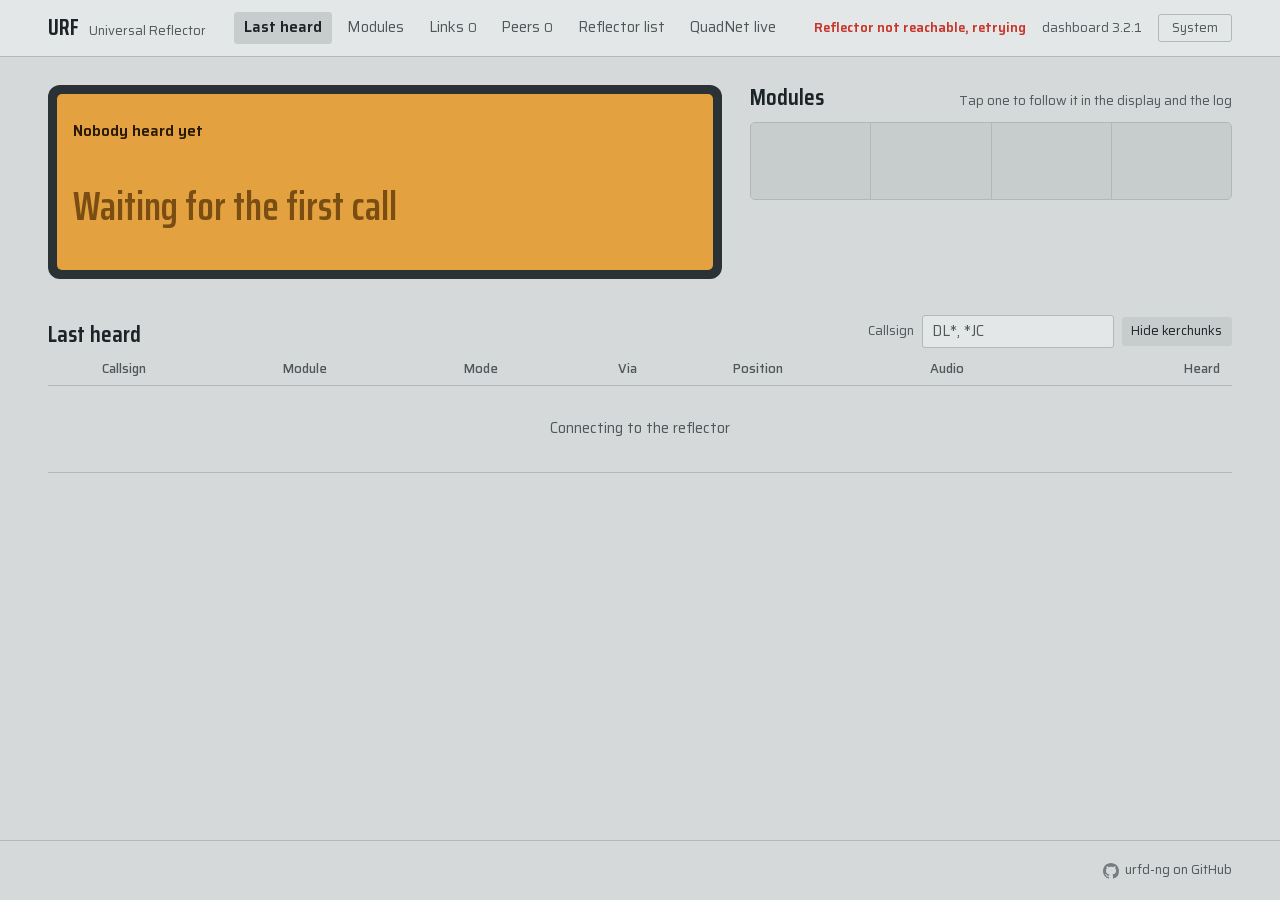
<file: dashboard/index.html>
<!DOCTYPE html>
<html lang="en">
<head>
    <meta charset="utf-8">
    <meta name="viewport" content="width=device-width, initial-scale=1">
    <meta name="description" content="URF Universal Digital Voice Reflector for Ham Radio">
    <meta name="robots" content="index,follow">
    <title>Universal Reflector</title>
    <link rel="icon" href="./favicon.svg" type="image/svg+xml">
    <link rel="icon" href="./favicon.ico" sizes="16x16 32x32 48x48 256x256">
    <link rel="preload" href="./fonts/saira-latin.woff2" as="font" type="font/woff2" crossorigin>
    <link href="css/dashboard.css" rel="stylesheet">
    <script>
    // theme before the first paint: system, light or dark
    try { var t = localStorage.getItem('urf-theme'); if (t === 'light' || t === 'dark') document.documentElement.setAttribute('data-theme', t); } catch (e) {}
    </script>
</head>
<body>
<header class="bar">
    <div class="wrap">
        <a class="brand" href="./" data-nav="users"><b id="brand-name">URF</b><span>Universal Reflector</span></a>
        <nav class="nav" aria-label="Pages" id="nav">
            <a href="./" data-nav="users">Last heard</a>
            <a href="./?show=modules" data-nav="modules">Modules</a>
            <a href="./?show=repeaters" data-nav="repeaters">Links<small id="nav-links">0</small></a>
            <a href="./?show=peers" data-nav="peers">Peers<small id="nav-peers">0</small></a>
            <a href="./?show=reflectors" data-nav="reflectors">Reflector list</a>
            <a href="./?show=livequadnet" data-nav="livequadnet">QuadNet live</a>
        </nav>
        <div class="status">
            <span class="up" id="uptime">Connecting</span>
            <span class="ver" id="version"></span>
            <button class="theme-btn" id="theme-btn" type="button" aria-label="Theme: system" title="Theme: system. Click to switch">System</button>
        </div>
    </div>
</header>
<div class="motd" id="motd" hidden><div class="wrap" id="motd-text"></div></div>
<main>
    <div class="wrap">
        <div class="strip idle" id="strip" hidden></div>
        <div id="page"></div>
    </div>
</main>
<footer class="foot">
    <div class="wrap">
        <span id="sysop"></span>
        <span class="foot-end">
            <a class="gh" id="source-link" href="https://github.com/jcmerg/urfd-ng" target="_blank" rel="noopener"><svg viewBox="0 0 16 16" width="16" height="16" aria-hidden="true"><path fill="currentColor" d="M8 0C3.58 0 0 3.58 0 8c0 3.54 2.29 6.53 5.47 7.59.4.07.55-.17.55-.38 0-.19-.01-.82-.01-1.49-2.01.37-2.53-.49-2.69-.94-.09-.23-.48-.94-.82-1.13-.28-.15-.68-.52-.01-.53.63-.01 1.08.58 1.23.82.72 1.21 1.87.87 2.33.66.07-.52.28-.87.51-1.07-1.78-.2-3.64-.89-3.64-3.95 0-.87.31-1.59.82-2.15-.08-.2-.36-1.02.08-2.12 0 0 .67-.21 2.2.82.64-.18 1.32-.27 2-.27.68 0 1.36.09 2 .27 1.53-1.04 2.2-.82 2.2-.82.44 1.1.16 1.92.08 2.12.51.56.82 1.27.82 2.15 0 3.07-1.87 3.75-3.65 3.95.29.25.54.73.54 1.48 0 1.07-.01 1.93-.01 2.2 0 .21.15.46.55.38A8.013 8.013 0 0016 8c0-4.42-3.58-8-8-8z"/></svg><span id="source-text">urfd-ng on GitHub</span></a>
            <a class="pi" id="admin-link" href="./?show=admin" data-nav="admin" title="Admin" hidden>&pi;</a>
        </span>
    </div>
</footer>
<noscript><p class="wrap">The dashboard needs JavaScript: it gets the reflector's state live over a WebSocket.</p></noscript>
<script src="js/countries.js"></script>
<script src="js/dashboard.js"></script>
<script src="js/admin.js"></script>
</body>
</html>
</file>
<file: dashboard/css/dashboard.css>
/*
 * URF dashboard: a radio front panel.
 * One amber LCD shows who is on the air, the modules are a keypad,
 * everything else is plain tables on an aluminium-grey panel.
 * A filled red tag means "transmitting"; amber means "nodes linked".
 * The audio meters of the log use green, orange and red as a traffic light.
 */

@font-face {
  font-family: "Saira";
  font-style: normal;
  font-weight: 300 800;
  font-stretch: 50% 125%;
  font-display: swap;
  src: url(../fonts/saira-latin-ext.woff2) format("woff2");
  unicode-range: U+0100-02BA, U+02BD-02C5, U+02C7-02CC, U+02CE-02D7, U+02DD-02FF, U+0304, U+0308, U+0329, U+1D00-1DBF, U+1E00-1E9F, U+1EF2-1EFF, U+2020, U+20A0-20AB, U+20AD-20C4, U+2113, U+2C60-2C7F, U+A720-A7FF;
}
@font-face {
  font-family: "Saira";
  font-style: normal;
  font-weight: 300 800;
  font-stretch: 50% 125%;
  font-display: swap;
  src: url(../fonts/saira-latin.woff2) format("woff2");
  unicode-range: U+0000-00FF, U+0131, U+0152-0153, U+02BB-02BC, U+02C6, U+02DA, U+02DC, U+0304, U+0308, U+0329, U+2000-206F, U+20AC, U+2122, U+2191, U+2193, U+2212, U+2215, U+FEFF, U+FFFD;
}

:root {
  --panel: #D5D9DA;
  --panel-raised: #E4E7E7;
  --panel-sunk: #C7CCCD;
  --ink: #1D2427;
  --graphite: #4F575B;
  --rule: #B1B8BA;
  --lcd: #E3A23F;
  --lcd-press: #D99A3A;
  --lcd-ink: #2A1905;
  --lcd-dim: #7A4E12;
  --bezel: #2B3236;
  --tx: #C8352B;
  --ok: #2F7A45;
  --warn: #9A6200;

  --font: "Saira", "Bahnschrift", "DIN Alternate", "Arial Narrow", system-ui, sans-serif;
  --fs-xs: 0.8125rem;
  --fs-s: 0.9375rem;
  --fs-m: 1.0625rem;
  --fs-l: 1.375rem;
  --fs-xl: 1.75rem;
  color-scheme: light;
}
@media (prefers-color-scheme: dark) {
  :root:not([data-theme="light"]) {
    --panel: #252B2E; --panel-raised: #2F363A; --panel-sunk: #1C2124;
    --ink: #E2E5E3; --graphite: #A2AAAD; --rule: #3C454A;
    --bezel: #121618; --tx: #E5493E; --ok: #6DBA82; --warn: #E0A84A;
    color-scheme: dark;
  }
}
:root[data-theme="dark"] {
  --panel: #252B2E; --panel-raised: #2F363A; --panel-sunk: #1C2124;
  --ink: #E2E5E3; --graphite: #A2AAAD; --rule: #3C454A;
  --bezel: #121618; --tx: #E5493E; --ok: #6DBA82; --warn: #E0A84A;
  color-scheme: dark;
}

* { box-sizing: border-box; }
html { -webkit-text-size-adjust: 100%; }
body {
  margin: 0;
  background: var(--panel);
  color: var(--ink);
  font-family: var(--font);
  font-size: var(--fs-m);
  line-height: 1.45;
  font-variant-numeric: tabular-nums;
  min-height: 100vh;
  display: flex;
  flex-direction: column;
}
main { flex: 1 0 auto; }
a { color: inherit; text-decoration-color: var(--rule); text-underline-offset: 3px; }
a:hover { text-decoration-color: currentColor; }
:focus-visible { outline: 2px solid var(--ink); outline-offset: 2px; }
img { max-width: 100%; }
[hidden] { display: none !important; }
.sr { position: absolute; width: 1px; height: 1px; overflow: hidden; clip: rect(0 0 0 0); white-space: nowrap; }
.muted { color: var(--graphite); }

.wrap { max-width: 76rem; margin: 0 auto; padding-inline: 16px; }

/* Top bar */
.bar { border-bottom: 1px solid var(--rule); background: var(--panel-raised); }
.bar .wrap { display: flex; flex-wrap: wrap; align-items: center; gap: 0.5rem 1.75rem; padding-block: 0.75rem; }
.brand { display: flex; align-items: baseline; gap: 0.6rem; text-decoration: none; }
.brand b { font-size: var(--fs-l); font-weight: 700; font-stretch: 75%; }
.brand span { font-size: var(--fs-xs); color: var(--graphite); }
.nav { display: flex; flex-wrap: wrap; gap: 0.25rem; flex: 1 1 auto; min-width: 0; }
.nav a { text-decoration: none; font-size: var(--fs-s); padding: 0.3rem 0.65rem; border-radius: 3px; color: var(--graphite); }
.nav a:hover { color: var(--ink); }
.nav a[aria-current="page"] { color: var(--ink); background: var(--panel-sunk); font-weight: 600; }
.nav a small { font-size: var(--fs-xs); margin-left: 0.25rem; color: var(--graphite); font-weight: 400; }
.status { display: flex; flex-wrap: wrap; gap: 0.25rem 1rem; align-items: center; font-size: var(--fs-xs); color: var(--graphite); margin-left: auto; }
.theme-btn {
  font: inherit; font-size: var(--fs-xs); color: var(--graphite); background: none; border: 1px solid var(--rule);
  border-radius: 3px; padding: 0.2rem 0.55rem; cursor: pointer; min-width: 4.6rem; text-align: center;
}
.theme-btn:hover { color: var(--ink); border-color: var(--graphite); }

.motd { background: var(--lcd); color: var(--lcd-ink); }
.motd .wrap { padding-block: 0.5rem; font-size: var(--fs-s); font-weight: 600; }

main > .wrap { padding-block: 1.75rem 3rem; }
.page { display: grid; gap: 2.25rem; }
.page > * { min-width: 0; }
/* the module table and the protocol list are filled into #mod-body, they are items of the page grid with its gap */
#mod-body { display: contents; }
#mod-body > * { min-width: 0; }
h1, h2, h3 { font-weight: 650; font-stretch: 82%; margin: 0; text-wrap: balance; line-height: 1.2; }
h1 { font-size: var(--fs-xl); }
h2 { font-size: var(--fs-l); }
h3 { font-size: var(--fs-m); }
.lede { margin: 0.35rem 0 0; color: var(--graphite); font-size: var(--fs-s); max-width: 62ch; }
.hint { font-size: var(--fs-xs); color: var(--graphite); margin: 0; }

/* LCD */
.deck { display: grid; grid-template-columns: minmax(0, 1.4fr) minmax(0, 1fr); gap: 1.75rem; align-items: start; }
.bezel { background: var(--bezel); border-radius: 12px; padding: 9px; }
.lcd {
  border-radius: 5px;
  background: var(--lcd);
  color: var(--lcd-ink);
  padding: 0.7rem 1rem 0.8rem;
  display: grid; grid-template-columns: minmax(0, 1fr) auto; grid-template-areas: "top top" "call ch" "fields ch";
  gap: 0.25rem 1.1rem;
  min-height: 11rem;
}
.lcd-top { grid-area: top; display: flex; flex-wrap: wrap; align-items: center; row-gap: 0.3rem; gap: 0.6rem; font-size: var(--fs-s); font-weight: 600; min-height: 1.6rem; }
.ann { background: var(--lcd-ink); color: var(--lcd); font-weight: 750; font-size: var(--fs-s); line-height: 1; padding: 0.22rem 0.4rem 0.18rem; border-radius: 2px; }
.lcd-also { margin-left: auto; white-space: nowrap; font-size: var(--fs-xs); font-weight: 600; border: 1px solid var(--lcd-ink); border-radius: 2px; padding: 0.05rem 0.35rem; }
.lcd-also + .lcd-timer { margin-left: 0.6rem; }
.lcd-timer { margin-left: auto; font-weight: 600; font-stretch: 80%; font-size: var(--fs-l); line-height: 1; }
.lcd-call {
  grid-area: call; align-self: end; margin: 0;
  font-size: clamp(2.6rem, 7vw, 4.75rem); font-weight: 650; font-stretch: 58%;
  line-height: 0.92; overflow-wrap: anywhere;
}
.lcd-call small { font-size: 0.42em; font-weight: 500; margin-left: 0.1em; }
.lcd-name { display: block; font-size: max(0.32em, 1.125rem); font-weight: 550; font-stretch: 85%; line-height: 1.15; margin-top: 0.15rem; }
.lcd-ch { grid-area: ch; align-self: stretch; display: grid; align-content: center; justify-items: center;
          border-left: 2px solid #2a190533; padding-left: 1.1rem; }
.lcd-ch span { font-size: var(--fs-xs); color: var(--lcd-dim); }
.lcd-ch b { font-size: clamp(3rem, 8vw, 5.25rem); font-weight: 700; font-stretch: 62%; line-height: 0.85; }
.lcd-fields { grid-area: fields; display: flex; flex-wrap: wrap; gap: 0.2rem 2rem; margin: 0.3rem 0 0; }
.lcd-fields dt { font-size: var(--fs-xs); color: var(--lcd-dim); }
.lcd-fields dd { margin: 0; font-size: var(--fs-m); font-weight: 600; font-stretch: 78%; line-height: 1.1; overflow-wrap: anywhere; }
.lcd.idle .lcd-call, .lcd.idle .lcd-ch b, .lcd.idle .lcd-fields dd { color: var(--lcd-dim); }
.lcd.empty .lcd-call { font-size: clamp(1.75rem, 4vw, 2.5rem); font-stretch: 70%; }
.lcd.flick .lcd-call, .lcd.flick .lcd-ch b, .lcd.flick .lcd-fields dd { animation: flick 240ms steps(3, end); }
@keyframes flick { 0% { opacity: 0.1; } 60% { opacity: 0.55; } 100% { opacity: 1; } }

/* slim LCD line on the other pages */
.strip { background: var(--bezel); border-radius: 8px; padding: 5px; margin-bottom: 1.75rem; }
.strip-in { background: var(--lcd); color: var(--lcd-ink); border-radius: 4px; box-shadow: inset 0 2px 0 #00000024;
            padding: 0.4rem 0.8rem; display: flex; flex-wrap: wrap; align-items: center; gap: 0.2rem 0.9rem; font-size: var(--fs-s); }
.strip-in b { font-size: var(--fs-l); font-stretch: 62%; font-weight: 650; line-height: 1.1; }
.strip-in .t { margin-left: auto; font-weight: 600; }
.strip-in .lcd-also + .t { margin-left: 0; }
.strip.idle .strip-in { color: var(--lcd-dim); }

/* Module keypad */
.keys-head { display: flex; justify-content: space-between; align-items: baseline; gap: 1rem; margin-bottom: 0.7rem; }
.keys {
  display: grid; grid-template-columns: repeat(4, minmax(0, 1fr)); gap: 1px;
  background: var(--rule); border: 1px solid var(--rule); border-radius: 5px; overflow: hidden;
}
.key {
  font: inherit; color: var(--ink); text-align: left; position: relative;
  background: var(--panel-raised); border: 0; border-radius: 0;
  padding: 0.55rem 0.65rem 0.5rem; min-height: 4.75rem; min-width: 0;
  display: grid; grid-template-columns: 1fr auto; grid-template-rows: auto 1fr; gap: 0 0.4rem;
}
button.key { cursor: pointer; }
button.key:hover { background: var(--panel); }
.key:focus-visible { outline-offset: -3px; }
.key .l { font-size: var(--fs-xl); font-weight: 700; font-stretch: 70%; line-height: 1; }
.key .n { font-size: var(--fs-xs); color: var(--graphite); padding-top: 0.15rem; }
.key .d { grid-column: 1 / -1; font-size: var(--fs-xs); color: var(--graphite); line-height: 1.25; align-self: end;
          white-space: nowrap; overflow: hidden; text-overflow: ellipsis; }
.key.busy { background: var(--lcd); color: var(--lcd-ink); }
button.key.busy:hover { background: var(--lcd-press); }
.key.busy .n, .key.busy .d { color: var(--lcd-dim); }
.key .led { position: absolute; left: 0.65rem; top: 0; width: 1.1rem; height: 4px; border-radius: 0 0 2px 2px; }
.key.tx .led { background: var(--tx); }
.key[aria-pressed="true"] { box-shadow: inset 0 0 0 2px var(--ink); }
.key.blank { background: var(--panel-sunk); }
.keys.many .key { min-height: 3.6rem; padding: 0.4rem 0.5rem 0.35rem; }
.keys.many .key .l { font-size: var(--fs-l); }
.keys.many .key .led { left: 0.5rem; width: 0.9rem; }

/* Tables */
.tbl-head { display: flex; flex-wrap: wrap; justify-content: space-between; align-items: end; gap: 0.75rem 1.5rem; margin-bottom: 0.75rem; }
.filters { display: flex; flex-wrap: wrap; gap: 0.5rem; align-items: center; }
.filters label { font-size: var(--fs-xs); color: var(--graphite); }
.field {
  font: inherit; font-size: var(--fs-s); color: var(--ink); background: var(--panel-raised);
  border: 1px solid var(--rule); border-radius: 3px; padding: 0.3rem 0.6rem; max-width: 100%;
}
.field::placeholder { color: var(--graphite); }
.filters .field { width: 12rem; }
.chip { font: inherit; font-size: var(--fs-xs); background: var(--panel-sunk); color: var(--ink);
        border: 0; border-radius: 3px; padding: 0.3rem 0.6rem; cursor: pointer; }
.chip:hover { background: var(--rule); }
.chip[aria-pressed="true"] { background: var(--ink); color: var(--panel-raised); }
.chip[aria-pressed="true"]:hover { opacity: 0.85; }
.scroll { overflow-x: auto; }
table.t { width: 100%; border-collapse: collapse; font-size: var(--fs-s); }
.t th { text-align: left; font-weight: 500; font-size: var(--fs-xs); color: var(--graphite); padding: 0 0.75rem 0.4rem; border-bottom: 1px solid var(--rule); white-space: nowrap; }
.t td { padding: 0.55rem 0.75rem; border-bottom: 1px solid var(--rule); vertical-align: baseline; }
.t tbody tr:hover td { background: var(--panel-raised); }
.t .r { text-align: right; white-space: nowrap; }
.t .nw { white-space: nowrap; }
.t.narrow { max-width: 44rem; }
.cs a, .cs > b { font-weight: 650; font-stretch: 80%; font-size: var(--fs-m); text-decoration: none; }
.cs a:hover { text-decoration: underline; }
.cs .sfx { color: var(--graphite); font-stretch: 80%; margin-left: 0.1rem; }
.cs .op { font-size: var(--fs-s); margin-left: 0.45rem; }
.cs .cc { color: var(--graphite); font-size: var(--fs-xs); margin-left: 0.45rem; }
.mod { display: inline-block; min-width: 1.6rem; text-align: center; font-weight: 700; font-stretch: 75%;
       background: var(--panel-sunk); border-radius: 2px; padding: 0 0.3rem; }
.mod.on { background: var(--lcd); color: var(--lcd-ink); }
.txtag { display: inline-block; background: var(--tx); color: #fff; font-size: var(--fs-xs); font-weight: 700; line-height: 1; padding: 0.2rem 0.3rem 0.15rem; border-radius: 2px; }
.state { width: 2.6rem; padding-right: 0 !important; }
tr.live td { background: color-mix(in srgb, var(--lcd) 18%, transparent); }
.empty td { text-align: center; color: var(--graphite); padding-block: 2rem; }
.ip { font-stretch: 85%; color: var(--graphite); }
#log td.meta { display: none; }
/* the audio of a transmission (transcoded modules): a small level meter, -50 to 0 dBFS, with its peak;
   green fine, orange to look at, red bad (as a colour only: the filled red tag stays for transmitting) */
.au { white-space: nowrap; }
.lvl { display: inline-grid; grid-template-columns: 4.5rem auto; grid-template-areas: "bar w" "bar n"; column-gap: 0.5rem; align-items: center; cursor: help; }
.lvl-bar { grid-area: bar; position: relative; height: 0.5rem; background: var(--panel-sunk); border-radius: 1px; overflow: hidden; }
.lvl-bar i { position: absolute; inset: 0 auto 0 0; background: var(--ok); }
.lvl-bar b { position: absolute; top: 0; bottom: 0; width: 2px; margin-left: -1px; background: var(--ink); }
.lvl.lv1 .lvl-bar i { background: var(--warn); }
.lvl.lv2 .lvl-bar i { background: var(--tx); }
.lvl-w { grid-area: w; font-size: var(--fs-xs); font-weight: 600; color: var(--ok); line-height: 1.1; }
.lvl.warn .lvl-w, .lvl-m.warn { color: var(--warn); font-weight: 600; }
.lvl.bad .lvl-w, .lvl-m.bad { color: var(--tx); font-weight: 600; }
.lvl.short .lvl-w, .lvl-m.short { color: var(--graphite); }
.lvl-n { grid-area: n; font-size: var(--fs-xs); color: var(--graphite); font-stretch: 85%; line-height: 1.1; }
.tag { display: inline-block; font-size: var(--fs-xs); border: 1px solid var(--rule); border-radius: 2px; padding: 0 0.35rem; margin: 0.1rem 0.25rem 0.1rem 0; white-space: nowrap; }
.tag.dyn { border-style: dashed; }
.pager { display: flex; flex-wrap: wrap; gap: 0.25rem; justify-content: center; margin-top: 1rem; }
.pager button { min-width: 2.2rem; }
.pager button[aria-current="page"] { background: var(--ink); color: var(--panel); }
.pager button:disabled { opacity: 0.4; cursor: default; }

/* Module list */
details.nodes summary { cursor: pointer; color: var(--graphite); font-size: var(--fs-xs); }
details.nodes summary:hover { color: var(--ink); }
details.nodes ul { list-style: none; margin: 0.35rem 0 0; padding: 0; display: flex; flex-wrap: wrap; gap: 0.15rem 1rem; font-size: var(--fs-s); }
details.nodes li span { color: var(--graphite); font-size: var(--fs-xs); margin-left: 0.25rem; }

/* Notices */
.note { background: var(--panel-raised); border: 1px solid var(--rule); border-radius: 4px; padding: 1rem 1.15rem; max-width: 46rem; }
.note p { margin: 0 0 0.6rem; }
.note p:last-child { margin: 0; }

/* Footer */
.foot { border-top: 1px solid var(--rule); }
.foot .wrap { padding-block: 1.25rem; display: flex; flex-wrap: wrap; justify-content: space-between; align-items: center; gap: 0.75rem 2rem; font-size: var(--fs-xs); color: var(--graphite); }
.foot .foot-end { display: flex; align-items: center; gap: 1.25rem; margin-left: auto; }
.foot .gh { display: inline-flex; align-items: center; gap: 0.4rem; text-decoration: none; }
.foot .gh svg { flex: none; opacity: 0.7; }
.foot .gh:hover { color: var(--ink); }
.foot .gh:hover svg { opacity: 1; }
.foot .pi { text-decoration: none; opacity: 0.35; font-size: var(--fs-s); }
.foot .pi:hover { opacity: 1; }

/* Controls (admin) */
.btn {
  font: inherit; font-size: var(--fs-s); font-weight: 600; line-height: 1.2;
  color: var(--ink); background: var(--panel-raised);
  border: 1px solid var(--rule); border-bottom-width: 2px; border-radius: 3px;
  padding: 0.35rem 0.8rem; cursor: pointer; white-space: nowrap;
}
.btn:hover { border-color: var(--graphite); }
.btn:active { transform: translateY(1px); }
.btn.primary { background: var(--ink); color: var(--panel); border-color: var(--ink); }
.btn.danger { color: var(--tx); }
.btn.danger:hover { background: var(--tx); color: #fff; border-color: var(--tx); }
.btn.small { font-size: var(--fs-xs); padding: 0.2rem 0.55rem; }
.btn.quiet { background: none; border-color: transparent; color: var(--graphite); }
.btn.quiet:hover { color: var(--ink); border-color: var(--rule); }

.form-row { display: flex; flex-wrap: wrap; align-items: end; gap: 0.6rem 0.8rem; }
.form-row label { display: grid; gap: 0.2rem; font-size: var(--fs-xs); color: var(--graphite); }
.form-row .field { min-width: 0; }
.form-row .w-xs { width: 5rem; }
.form-row .w-s { width: 7.5rem; }
.form-row .w-m { width: 11rem; }
.form-row .w-l { width: 15rem; }

.state-ok { color: var(--ok); font-weight: 600; }
.state-bad { color: var(--tx); font-weight: 600; }
.state-dyn { color: var(--warn); font-weight: 600; }

.alert { display: flex; justify-content: space-between; align-items: start; gap: 1rem; border-radius: 3px;
         padding: 0.55rem 0.8rem; font-size: var(--fs-s); border: 1px solid var(--rule); border-left-width: 4px; background: var(--panel-raised); }
.alert.ok { border-left-color: var(--ok); }
.alert.bad { border-left-color: var(--tx); }
.alert .close { font: inherit; background: none; border: 0; color: var(--graphite); cursor: pointer; font-size: var(--fs-m); line-height: 1; padding: 0; }

.admin { display: grid; grid-template-columns: 12rem minmax(0, 1fr); gap: 2rem; align-items: start; }
.admin-index { position: sticky; top: 1rem; display: grid; gap: 0.1rem; font-size: var(--fs-s); }
.admin-index a { text-decoration: none; color: var(--graphite); padding: 0.25rem 0.5rem; border-left: 2px solid transparent; }
.admin-index a:hover { color: var(--ink); border-left-color: var(--rule); }
.admin-index hr { border: 0; border-top: 1px solid var(--rule); margin: 0.5rem 0; }
.admin-body { display: grid; gap: 2.5rem; min-width: 0; }
/* the plugins' sections are items of that grid too, with its gap between them */
#plugin-sections { display: contents; }
.admin-sec { display: grid; gap: 0.9rem; scroll-margin-top: 1rem; }
.admin-sec > header { display: flex; flex-wrap: wrap; justify-content: space-between; align-items: baseline; gap: 0.5rem 1rem;
                      border-bottom: 1px solid var(--rule); padding-bottom: 0.4rem; }
.admin-sec .form-row { background: var(--panel-raised); border: 1px solid var(--rule); border-radius: 4px; padding: 0.75rem; }
.kv { display: grid; grid-template-columns: max-content 1fr; gap: 0.25rem 1.5rem; margin: 0; font-size: var(--fs-s); }
.kv dt { color: var(--graphite); }
.kv dd { margin: 0; }
.log-out { margin: 0; max-height: 22rem; overflow: auto; background: var(--bezel); color: #D8DCDA; border-radius: 4px;
           padding: 0.75rem; font-size: 0.75rem; line-height: 1.5; font-family: ui-monospace, "SF Mono", Menlo, Consolas, monospace; white-space: pre-wrap; overflow-wrap: anywhere; }
.blocks { display: flex; flex-wrap: wrap; gap: 0.4rem; }
.login { max-width: 24rem; margin: 3rem auto; display: grid; gap: 0.9rem; }
.login .field { width: 100%; }

@media (max-width: 860px) {
  .deck { grid-template-columns: minmax(0, 1fr); }
  .status .up, .status .ver { display: none; }
  .admin { grid-template-columns: minmax(0, 1fr); }
  .admin-index { position: static; display: flex; flex-wrap: wrap; gap: 0.25rem; }
  .admin-index a { border: 1px solid var(--rule); border-radius: 3px; padding: 0.2rem 0.5rem; font-size: var(--fs-xs); }
  .admin-index hr { display: none; }
}
@media (max-width: 640px) {
  .foot .wrap { flex-direction: column; align-items: flex-start; gap: 0.6rem; }
  .foot .foot-end { margin-left: 0; }
  .lcd { min-height: 0; padding: 0.75rem 0.9rem 0.85rem; gap: 0.3rem 0.9rem; }
  .lcd-ch { padding-left: 0.8rem; }
  .lcd-fields { gap: 0.2rem 1.25rem; }
  .lcd-fields dd { font-size: var(--fs-m); }
  .key { min-height: 3.5rem; padding: 0.45rem 0.5rem; }
  .key .d { display: none; }
  .opt { display: none; }
  #log thead { display: none; }
  #log, #log tbody { display: block; }
  #log tr {
    display: grid; grid-template-columns: minmax(0, 1fr) auto; grid-template-areas: "cs mod" "meta when";
    gap: 0.1rem 0.6rem; padding: 0.6rem 0.25rem; border-bottom: 1px solid var(--rule);
  }
  #log td { display: block; padding: 0; border: 0; background: none !important; }
  #log tr.live { background: color-mix(in srgb, var(--lcd) 18%, transparent); }
  #log td.state, #log td.opt { display: none; }
  #log td.cs { grid-area: cs; }
  #log td.m { grid-area: mod; text-align: right; }
  #log td.p, #log td.v { display: none; }
  #log td.meta { display: block; grid-area: meta; font-size: var(--fs-xs); color: var(--graphite); min-width: 0; overflow-wrap: anywhere; }
  #log td.when { grid-area: when; font-size: var(--fs-xs); }
  #log .empty td { display: block; }
}
@media (prefers-reduced-motion: reduce) {
  .lcd.flick .lcd-call, .lcd.flick .lcd-ch b, .lcd.flick .lcd-fields dd { animation: none; }
  .btn:active { transform: none; }
}
</file>
